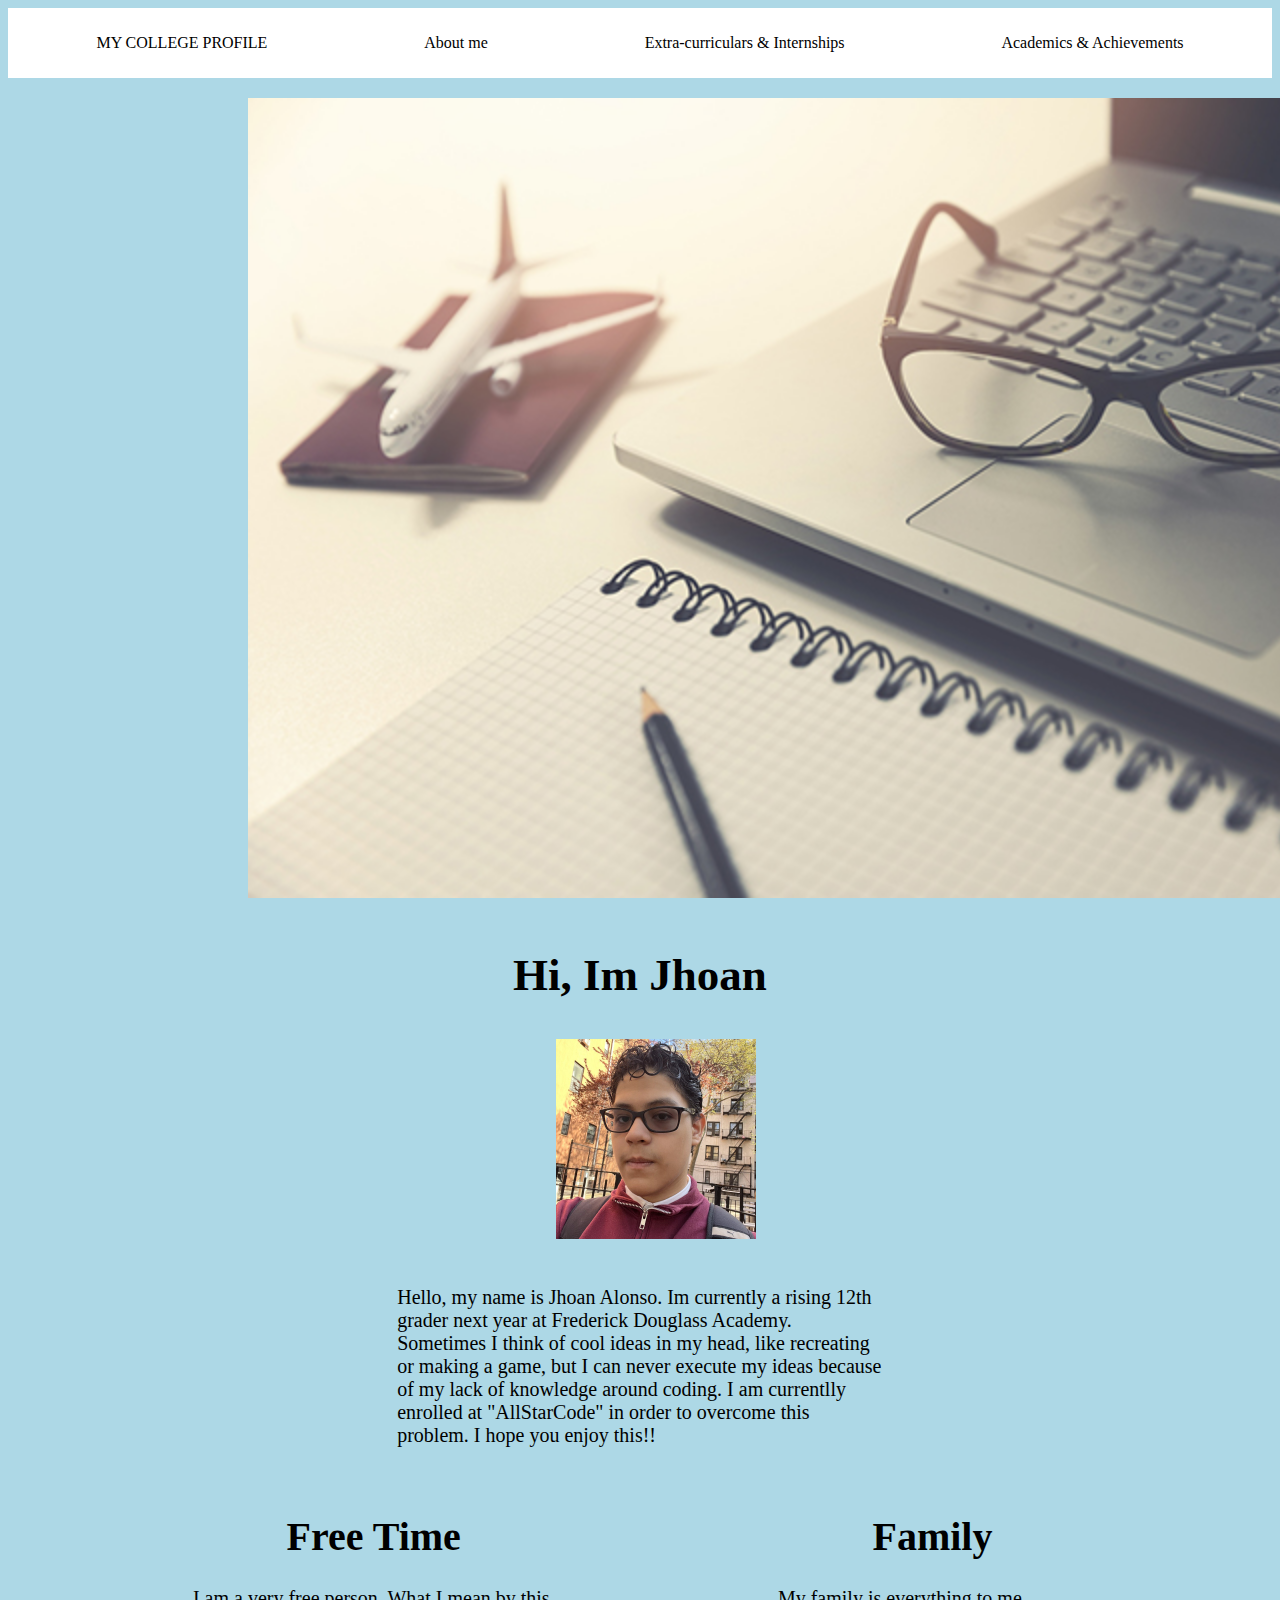
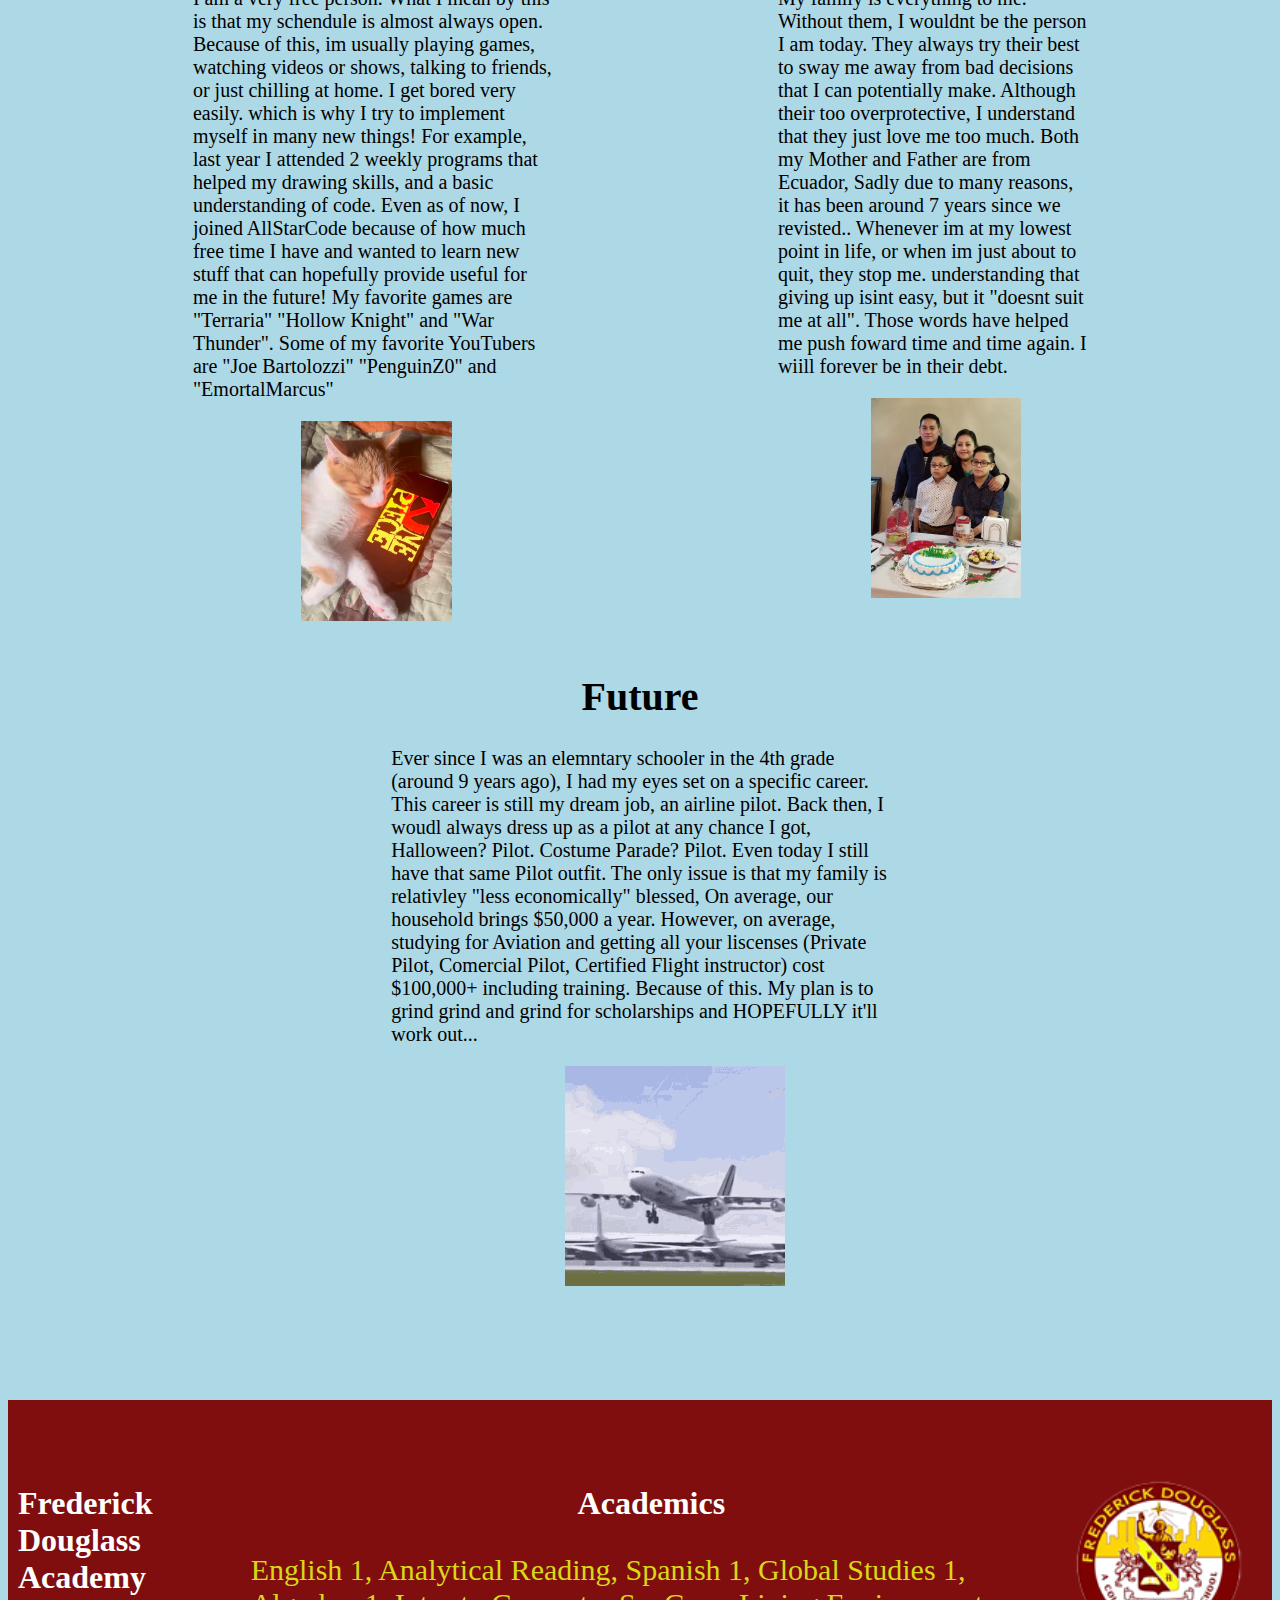
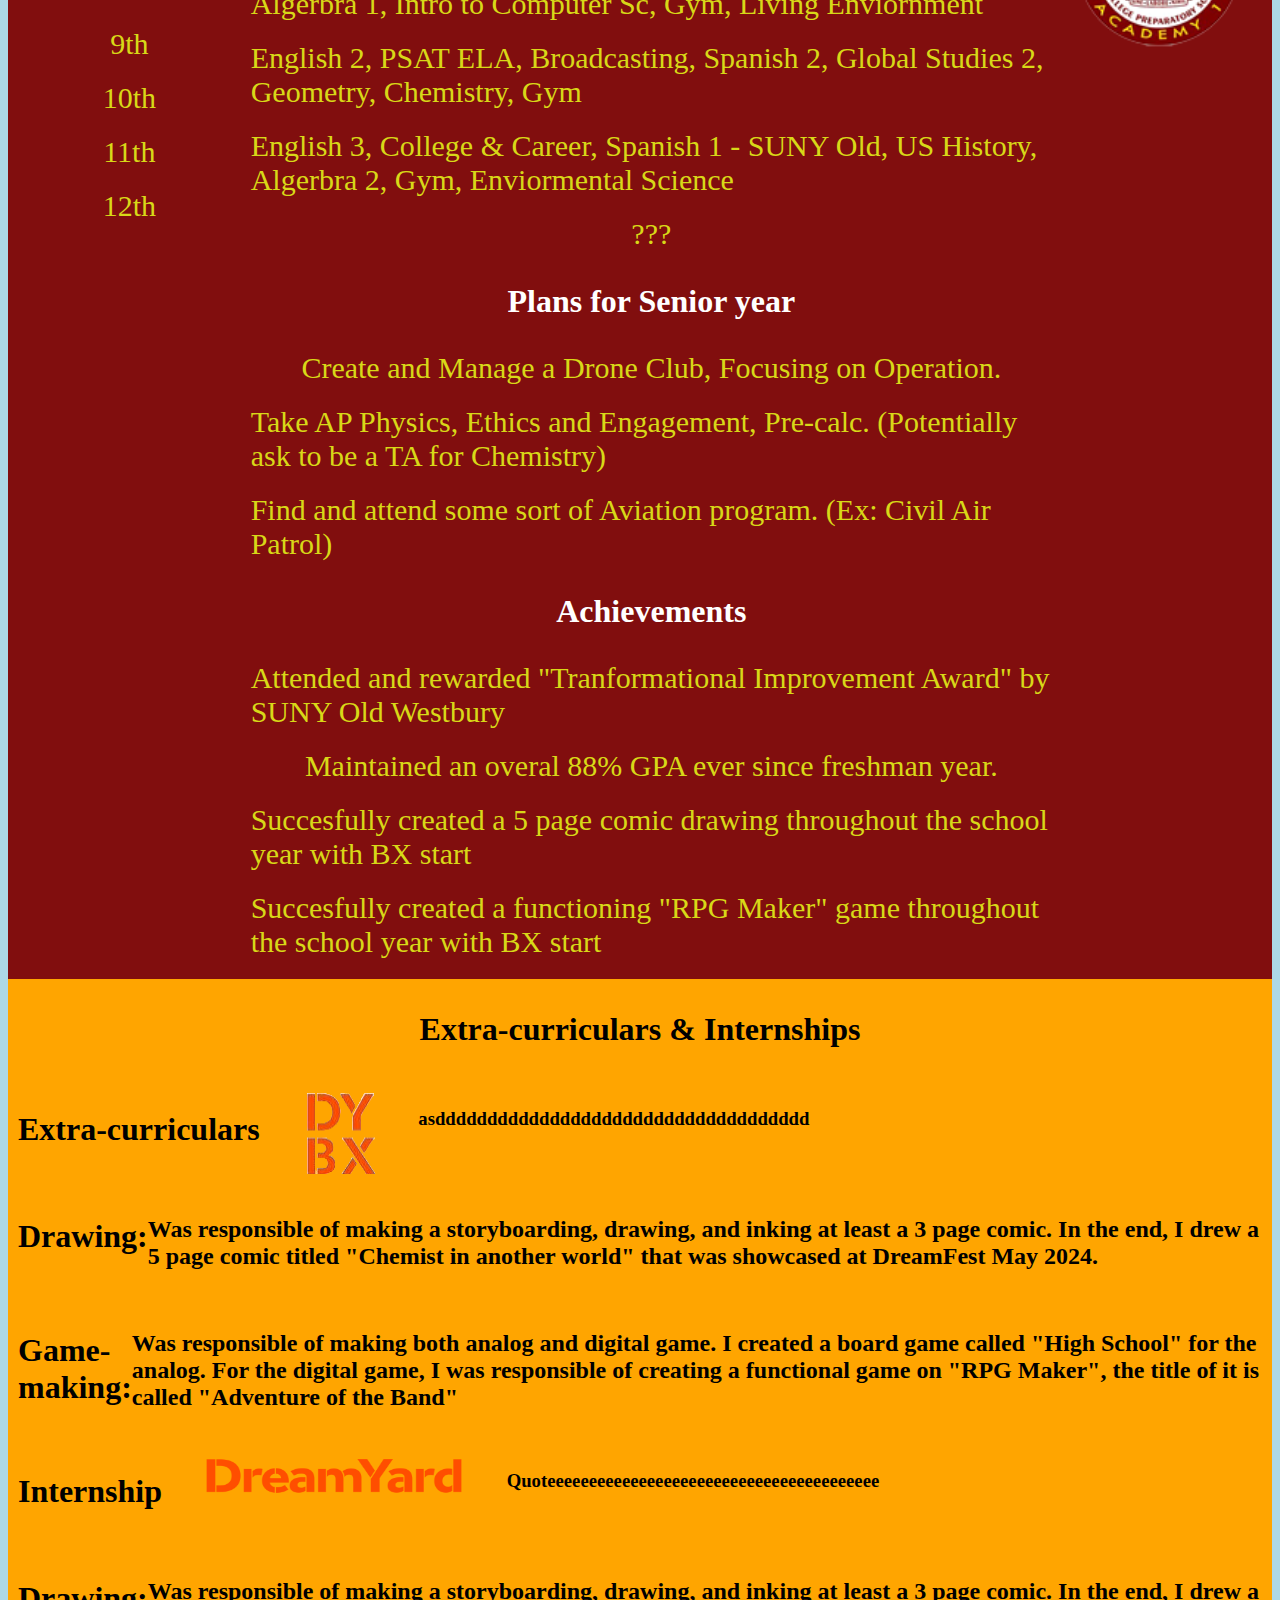
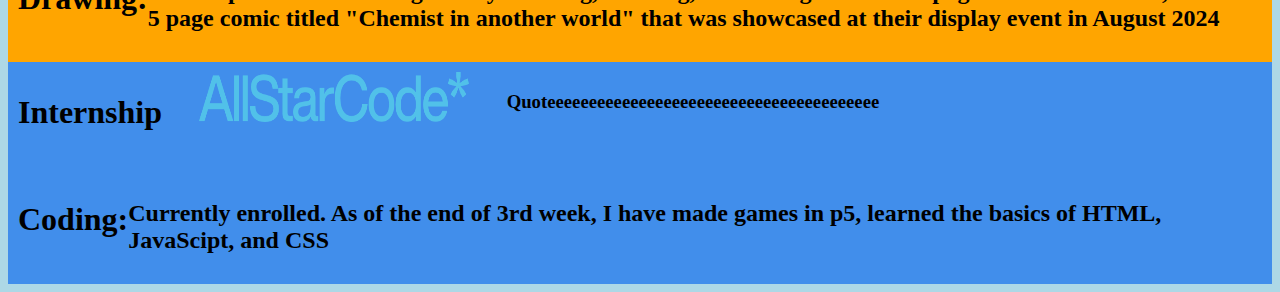
<file: index.html>
<!DOCTYPE html>
<html lang="en">
<head>
    <meta charset="UTF-8">
    <meta name="viewport" content="width=device-width, initial-scale=1.0">
    <title>Document</title>
    <link rel="stylesheet" href="style.css">
</head>
<body>
    <nav>
        <p id="college">
            MY COLLEGE PROFILE
        </p>

        <div id="GUI" class="item">
            <p>
                About me
            </p>
        </div>
        <div id="GUI" class="item">
            <p>
                Extra-curriculars & Internships
            </p>
        </div>
                <div id="GUI" class="item">
                
            <p>
                <a href="Academics"></a>
                Academics & Achievements
            </p>
        </div>
    </nav>
    <img id="front" src="front.jpeg">

    <nav id="Hi">
    <div id="itsame">
        <h2>
            Hi, Im Jhoan
        </h2>
        <div>
        <img id="Canelo" src="me.jfif">
        </div>

    </div>

    
    </nav>
        <nav id="about_me">
        <div id="about_me_description">
            <p>
             Hello, my name is Jhoan Alonso. Im currently a rising 12th grader next year at Frederick Douglass Academy. Sometimes I think of cool ideas in my head, like recreating or making a game, but I can never execute my ideas because of my lack of knowledge around coding. I am currentlly enrolled at "AllStarCode" in order to overcome this problem. I hope you enjoy this!!
            </p>
        </div>
        </nav>
        <nav id="freetime_and_family">
        <div id="freetime_description">
            <h1>Free Time</h1>
            <p>
                I am a very free person. What I mean by this is that my schendule is almost always open. Because of this, im usually playing games, watching videos or shows, talking to friends, or just chilling at home. I get bored very easily. which is why I try to implement myself in many new things! For example, last year I attended 2 weekly programs that helped my drawing skills, and a basic understanding of code. Even as of now, I joined AllStarCode because of how much free time I have and wanted to learn new stuff that can hopefully provide useful for me in the future! My favorite games are "Terraria" "Hollow Knight" and "War Thunder". Some of my favorite YouTubers are "Joe Bartolozzi" "PenguinZ0" and "EmortalMarcus"
            </p>
            <img id="about_me_photos" src="watching.png">
        </div>
        <div id="family_description">
            <h1>Family</h1>
            <p>
                My family is everything to me. Without them, I wouldnt be the person I am today. They always try their best to sway me away from bad decisions that I can potentially make. Although their too overprotective, I understand that they just love me too much. Both my Mother and Father are from Ecuador, Sadly due to many reasons, it has been around 7 years since we revisted.. Whenever im at my lowest point in life, or when im just about to quit, they stop me. understanding that giving up isint easy, but it "doesnt suit me at all". Those words have helped me push foward time and time again. I wiill forever be in their debt. 
            </p>
            <img id="about_me_photos" src="family.jpg">
        </div>
    </nav>
    <nav id="Future">
    <div id="Future_description">
        <h1>Future</h1>
        <p>
            Ever since I was an elemntary schooler in the 4th grade (around 9 years ago), I had my eyes set on a specific career. This career is still my dream job, an airline pilot. Back then, I woudl always dress up as a pilot at any chance I got, Halloween? Pilot. Costume Parade? Pilot. Even today I still have that same Pilot outfit. The only issue is that my family is relativley "less economically" blessed, On average, our household brings $50,000 a year. However, on average, studying for Aviation and getting all your liscenses (Private Pilot, Comercial Pilot, Certified Flight instructor) cost $100,000+ including training. Because of this. My plan is to grind grind and grind for scholarships and HOPEFULLY it'll work out...
        </p>
        <img id="future_photo" src="airplane-dancing.gif">
    </div>
    </nav>
    <nav id="Academics">
        <div id="School_name">
            <h1 id="Heading_for_academics">Frederick Douglass Academy</h1>
            <li>
                9th
            </li>
            <li>
                10th
            </li>
            <li>
                11th
            </li>
            <li>
                12th
            </li>
            
        </div>
        <div id="Academic_header">
            <h1 id="Heading_for_academics">Academics</h1>
            <li>
                English 1, Analytical Reading, Spanish 1, Global Studies 1, Algerbra 1, Intro to Computer Sc, Gym, Living Enviornment
            </li>
            <li>
                English 2, PSAT ELA, Broadcasting, Spanish 2, Global Studies 2, Geometry, Chemistry, Gym
            </li>
            <li>
                English 3, College & Career, Spanish 1 - SUNY Old, US History, Algerbra 2, Gym, Enviormental Science
            </li>
            <li>
                ???
            </li>
            <div>
                <h1 id="Heading_for_academics">Plans for Senior year</h1>
                <li>Create and Manage a Drone Club, Focusing on Operation.</li>
                <li>Take AP Physics, Ethics and Engagement, Pre-calc. (Potentially ask to be a TA for Chemistry) </li>
                <li>Find and attend some sort of Aviation program. (Ex: Civil Air Patrol)</li>
                
            </div>

            <div>
                <h1 id="Heading_for_academics">Achievements</h1>
                <li>Attended and rewarded "Tranformational Improvement Award" by SUNY Old Westbury</li>
                <li>Maintained an overal 88% GPA ever since freshman year.</li>
                <li>Succesfully created a 5 page comic drawing throughout the school year with BX start</li>
                <li>Succesfully created a functioning "RPG Maker" game throughout the school year with BX start</li>
            </div>
        </div>
        <img id="FDA" src="FDA.png">
        </nav>
        <nav id="Extra-curriculars_header">
            <h1>Extra-curriculars & Internships</h1>
        </nav>

        <nav id="Extra-curriculars1">
            <h1>Extra-curriculars</h1>
            <img id="DYlogo7" src="BX.png">
            <h3 id="images">asdddddddddddddddddddddddddddddddddddd</h3>
        </nav>
            <nav id="Extra-curriculars1">
            <h1>Drawing:</h1>
            <h2 id="Extacurricular_description">Was responsible of making a storyboarding, drawing, and inking at least a 3 page comic. In the end, I drew a 5 page comic titled "Chemist in another world" that was showcased at DreamFest May 2024. </h2>
        </nav>
            <nav id="Extra-curriculars1">
            <h1>Game-making:</h1>
            <h2 id="Extacurricular_description1">Was responsible of making both analog and digital game. I created a board game called "High School" for the analog. For the digital game, I was responsible of creating a functional game on "RPG Maker", the title of it is called "Adventure of the Band"</h2>
        
        </nav>
            <nav id="Extra-curriculars1">
            <h1>Internship</h1>
            <img id="images" src="dreamyard_logo.png">
            <h3 id="images">Quoteeeeeeeeeeeeeeeeeeeeeeeeeeeeeeeeeeeeeeee</h3>
        </nav>
            <nav id="Extra-curriculars1">
            <h1>Drawing: </h1>
            <h2 id="Extacurricular_description">Was responsible of making a storyboarding, drawing, and inking at least a 3 page comic. In the end, I drew a 5 page comic titled "Chemist in another world" that was showcased at their display event in August 2024</h2>
        </nav>
            <nav id="Extacurricular_description2">
            <h1>Internship</h1>
            <img id="images" src="ASC.png">
            <h3 id="images">Quoteeeeeeeeeeeeeeeeeeeeeeeeeeeeeeeeeeeeeeee</h3>
        </nav>
         </nav>
            <nav id="Extacurricular_description2">
            <h1>Coding:</h1>
            <h2>Currently enrolled. As of the end of 3rd week, I have made games in p5, learned the basics of HTML, JavaScipt, and CSS </h2>
        </nav>
</body>
</html>
</file>
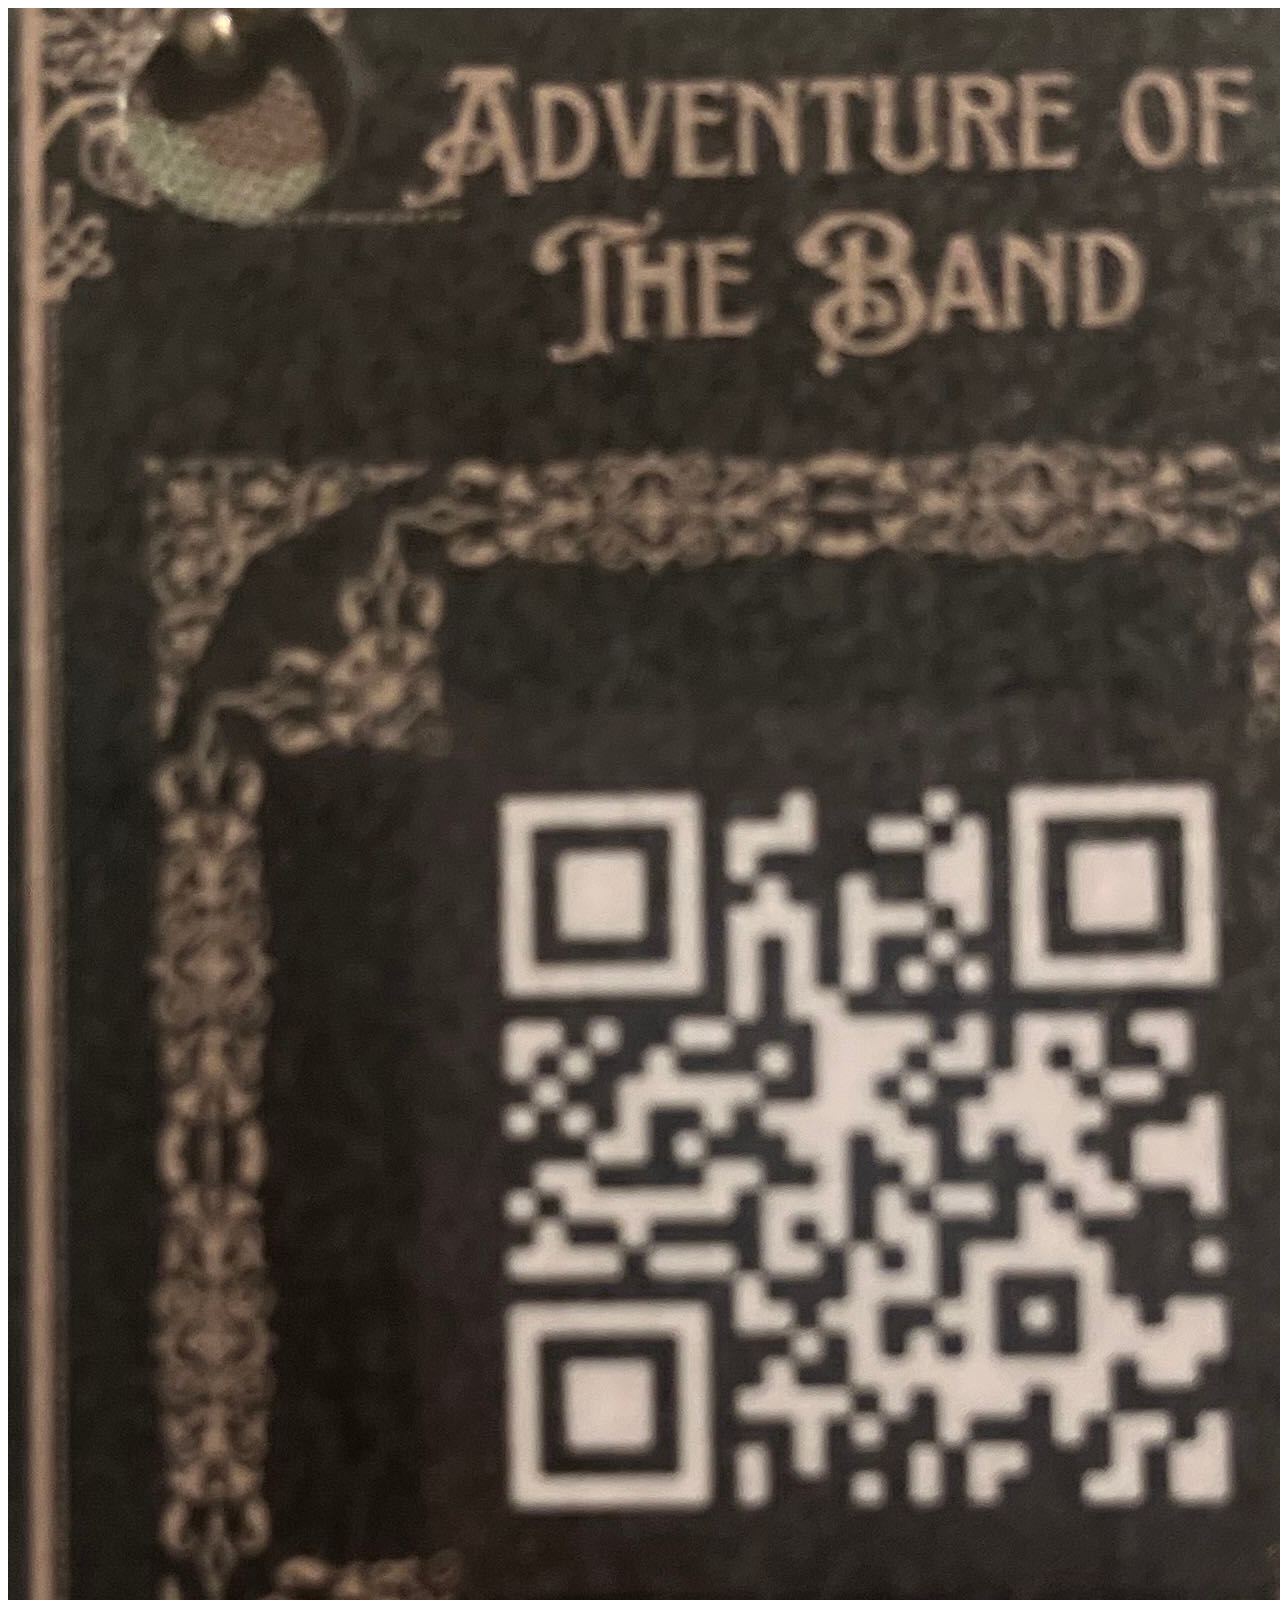
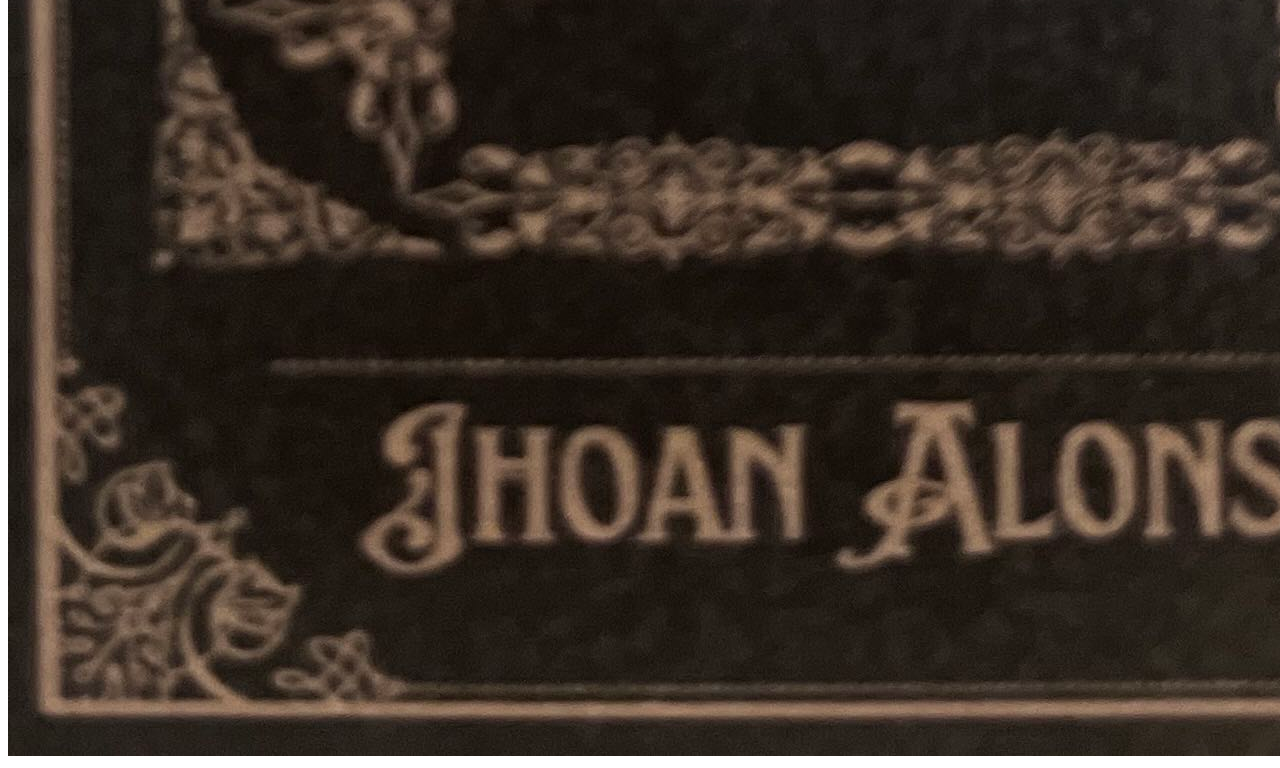
<file: page2.html>
<!DOCTYPE html>
<html lang="en">
<head>
    <meta charset="UTF-8">
    <meta name="viewport" content="width=device-width, initial-scale=1.0">
    <title>page 2</title>
</head>
<body>
    <img src="game.jpg">
</body>
</html>
</file>
<file: style.css>
body {
    background-color: lightblue;
}

.item:hover {
    background-color: rgb(80, 157, 196);
    opacity: 0.5;
}

nav {
    display: flex;
    background-color: white;
    padding: 10px;
    justify-content: space-around;
}

#Hi {
    background-color: lightblue;
    display: flex;
    justify-content: center;
}

#GUI {
   color: black; 
}

#front {
padding-top: 20px;
margin-left: 19%;
margin-right: 10%;
width: 1200px;
}

#itsame {
    font-size: 30px;
}

#Canelo {
    height: 200px;
    margin-left: 17%;

}

#about_me {
    background-color: lightblue;
    margin-left: 30%;
    margin-right: 30%;
    display: flex;
    justify-content: center;
}

#about_me_description {
font-size: 20px;
}

#freetime_and_family {
background-color: lightblue;
margin-left: 5%;
margin-right: 5%;
display: flex;
justify-content: space-around;
}

#freetime_description {
    font-size: 20px;
    margin-left: 10%;
    margin-right: 10%;
}

#family_description {
    font-size: 20px;
    margin-left: 10%;
    margin-right: 10%;

}

#about_me_photos{
    height: 200px;
    margin-left: 30%;
    
}

#Future {
    background-color: lightblue;
    display: flex;
}

h1 {
display: flex;
justify-content: center;
}

h2 {
    display: flex;
    justify-content: center;
}

#Future_description {
    font-size: 20px;
    margin-left: 30%;
    margin-right: 30%;
}

#future_photo {
    margin-left: 35%;
    padding-bottom: 20%;
}

#Academics {
    font-size: 20;
    background-color: rgb(129, 14, 14);
    padding-top: 5%;

}

#FDA {
    width: 200px;
    height: 200px;
    
}

li {
    color: rgb(216, 216, 24);
    display: flex;
    padding: 10px;
    justify-content: center;
    font-size: 30px;
}

#Heading_for_academics {
    color: white;
}

#Extra-curriculars{
    background-color: lightblue;
    display: flex;
    justify-content: flex-start;
}

#Extra-curriculars1{
    background-color: orange;
    display: flex;
    justify-content: flex-start;
}

#DYlogo7{
    margin-left: 3%;
}
#images {
    margin-left: 3%;
    width: 270px;
    height: 50px;
}

#Extra-curriculars_header{
    background-color: orange;
}

#Extacurricular_description2{
    background-color: rgb(65, 142, 235);
    display: flex;
    justify-content: flex-start;
}
</file>
